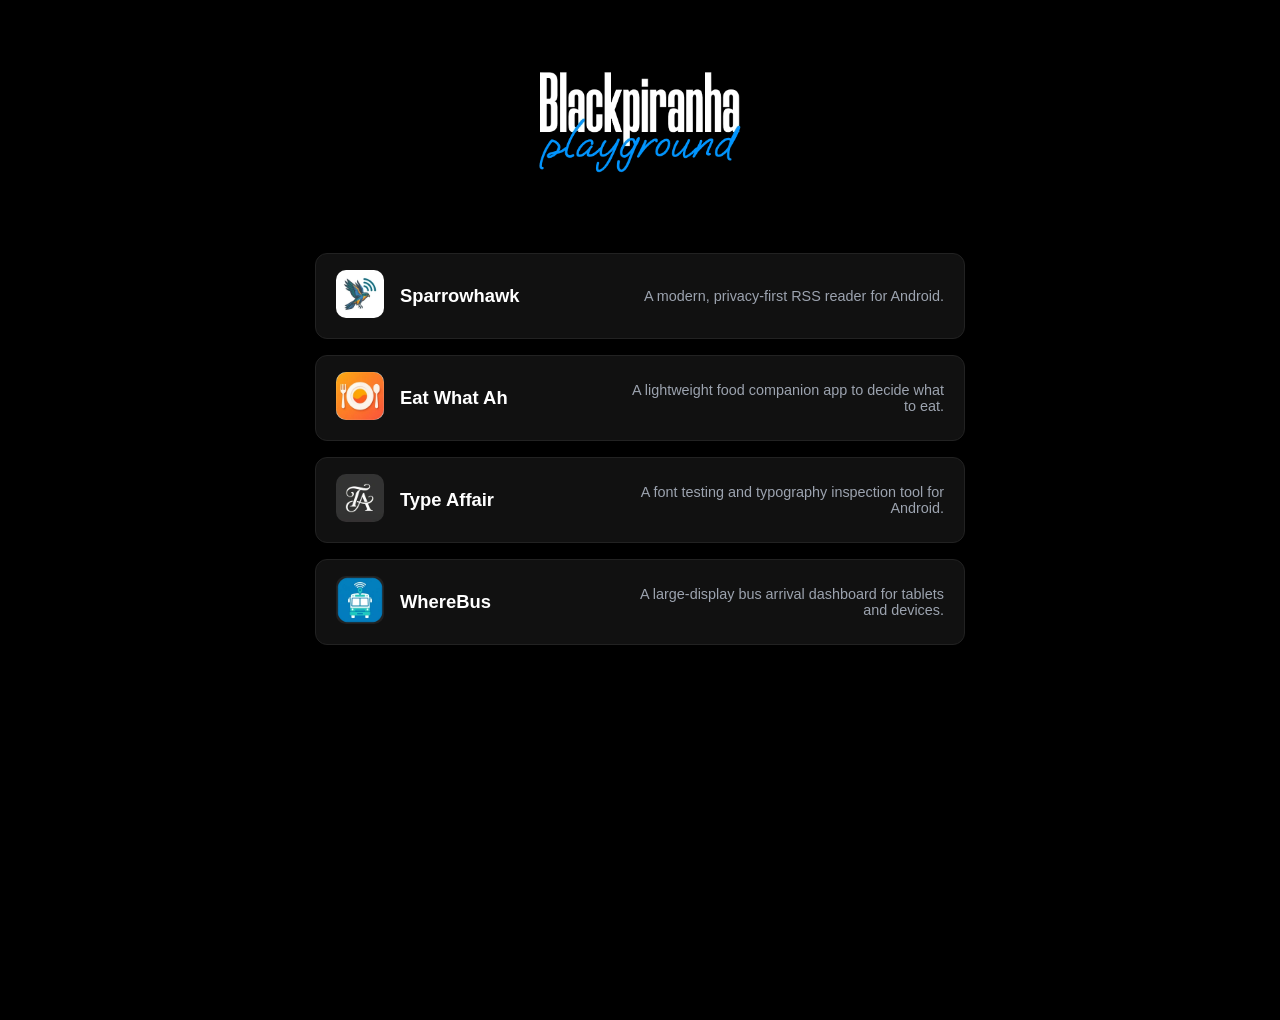
<file: index.html>
<!DOCTYPE html>
<html lang="en">
<head>
    <meta charset="UTF-8">
    <meta name="viewport" content="width=device-width, initial-scale=1.0">
    <title>Blackpiranha</title>
    <style>
        body {
            background-color: #000000;
            color: #ffffff;
            font-family: -apple-system, BlinkMacSystemFont, "Segoe UI", Roboto, Helvetica, Arial, sans-serif;
            margin: 0;
            padding: 60px 20px;
            display: flex;
            flex-direction: column;
            align-items: center;
            min-height: 100vh;
        }
        .container {
            width: 100%;
            max-width: 650px;
        }
        .logo-container {
            text-align: center;
            margin-bottom: 56px;
        }
        .logo-container img {
            max-width: 220px;
            height: auto;
        }
        .app-list {
            display: flex;
            flex-direction: column;
            gap: 16px;
        }
        .app-row {
            display: flex;
            align-items: center;
            justify-content: space-between;
            padding: 16px 20px;
            background: #111111;
            border: 1px solid #222222;
            border-radius: 12px;
            transition: border-color 0.2s ease, background 0.2s ease;
        }
        .app-row:hover {
            background: #181818;
            border-color: #333333;
        }
        .app-link {
            display: flex;
            align-items: center;
            gap: 16px;
            text-decoration: none;
            color: inherit;
        }
        .app-icon {
            width: 48px;
            height: 48px;
            border-radius: 10px;
            object-fit: cover;
            background: #222;
        }
        .app-name {
            font-size: 1.15rem;
            font-weight: 600;
            color: #ffffff;
        }
        .app-link:hover .app-name {
            color: #38bdf8;
        }
        .app-desc {
            font-size: 0.9rem;
            color: #9ca3af;
            text-align: right;
            max-width: 320px;
            margin-left: 16px;
        }
        @media (max-width: 650px) {
            .app-row {
                flex-direction: column;
                align-items: flex-start;
                gap: 12px;
            }
            .app-desc {
                text-align: left;
                max-width: 100%;
                margin-left: 0;
            }
        }
    </style>
</head>
<body>
    <div class="container">
        <div class="logo-container">
            <picture>
                <source srcset="assets/blackpiranha_playground_trans_white.webp" type="image/webp">
                <img src="assets/blackpiranha_playground_trans_white.png" alt="Blackpiranha" width="331" height="200" decoding="async" fetchpriority="high">
            </picture>
        </div>

        <div class="app-list">
            <div class="app-row">
                <a href="sparrowhawk/" class="app-link">
                    <picture>
                        <source srcset="assets/logo_sparrowhawk.webp" type="image/webp">
                        <img src="assets/logo_sparrowhawk.png" alt="Sparrowhawk" class="app-icon" width="128" height="128" decoding="async">
                    </picture>
                    <span class="app-name">Sparrowhawk</span>
                </a>
                <div class="app-desc">A modern, privacy-first RSS reader for Android.</div>
            </div>

            <div class="app-row">
                <a href="eat-what-ah/" class="app-link">
                    <picture>
                        <source srcset="assets/logo_eatwhatah.webp" type="image/webp">
                        <img src="assets/logo_eatwhatah.png" alt="Eat What Ah" class="app-icon" width="128" height="128" decoding="async">
                    </picture>
                    <span class="app-name">Eat What Ah</span>
                </a>
                <div class="app-desc">A lightweight food companion app to decide what to eat.</div>
            </div>

            <div class="app-row">
                <a href="type-affair/" class="app-link">
                    <picture>
                        <source srcset="assets/logo_typeaffair.webp" type="image/webp">
                        <img src="assets/logo_typeaffair.png" alt="Type Affair" class="app-icon" width="128" height="128" decoding="async">
                    </picture>
                    <span class="app-name">Type Affair</span>
                </a>
                <div class="app-desc">A font testing and typography inspection tool for Android.</div>
            </div>

            <div class="app-row">
                <a href="wherebus/" class="app-link">
                    <picture>
                        <source srcset="assets/logo_wherebus.webp" type="image/webp">
                        <img src="assets/logo_wherebus.png" alt="WhereBus" class="app-icon" width="128" height="128" decoding="async">
                    </picture>
                    <span class="app-name">WhereBus</span>
                </a>
                <div class="app-desc">A large-display bus arrival dashboard for tablets and devices.</div>
            </div>
        </div>
    </div>
</body>
</html>
</file>
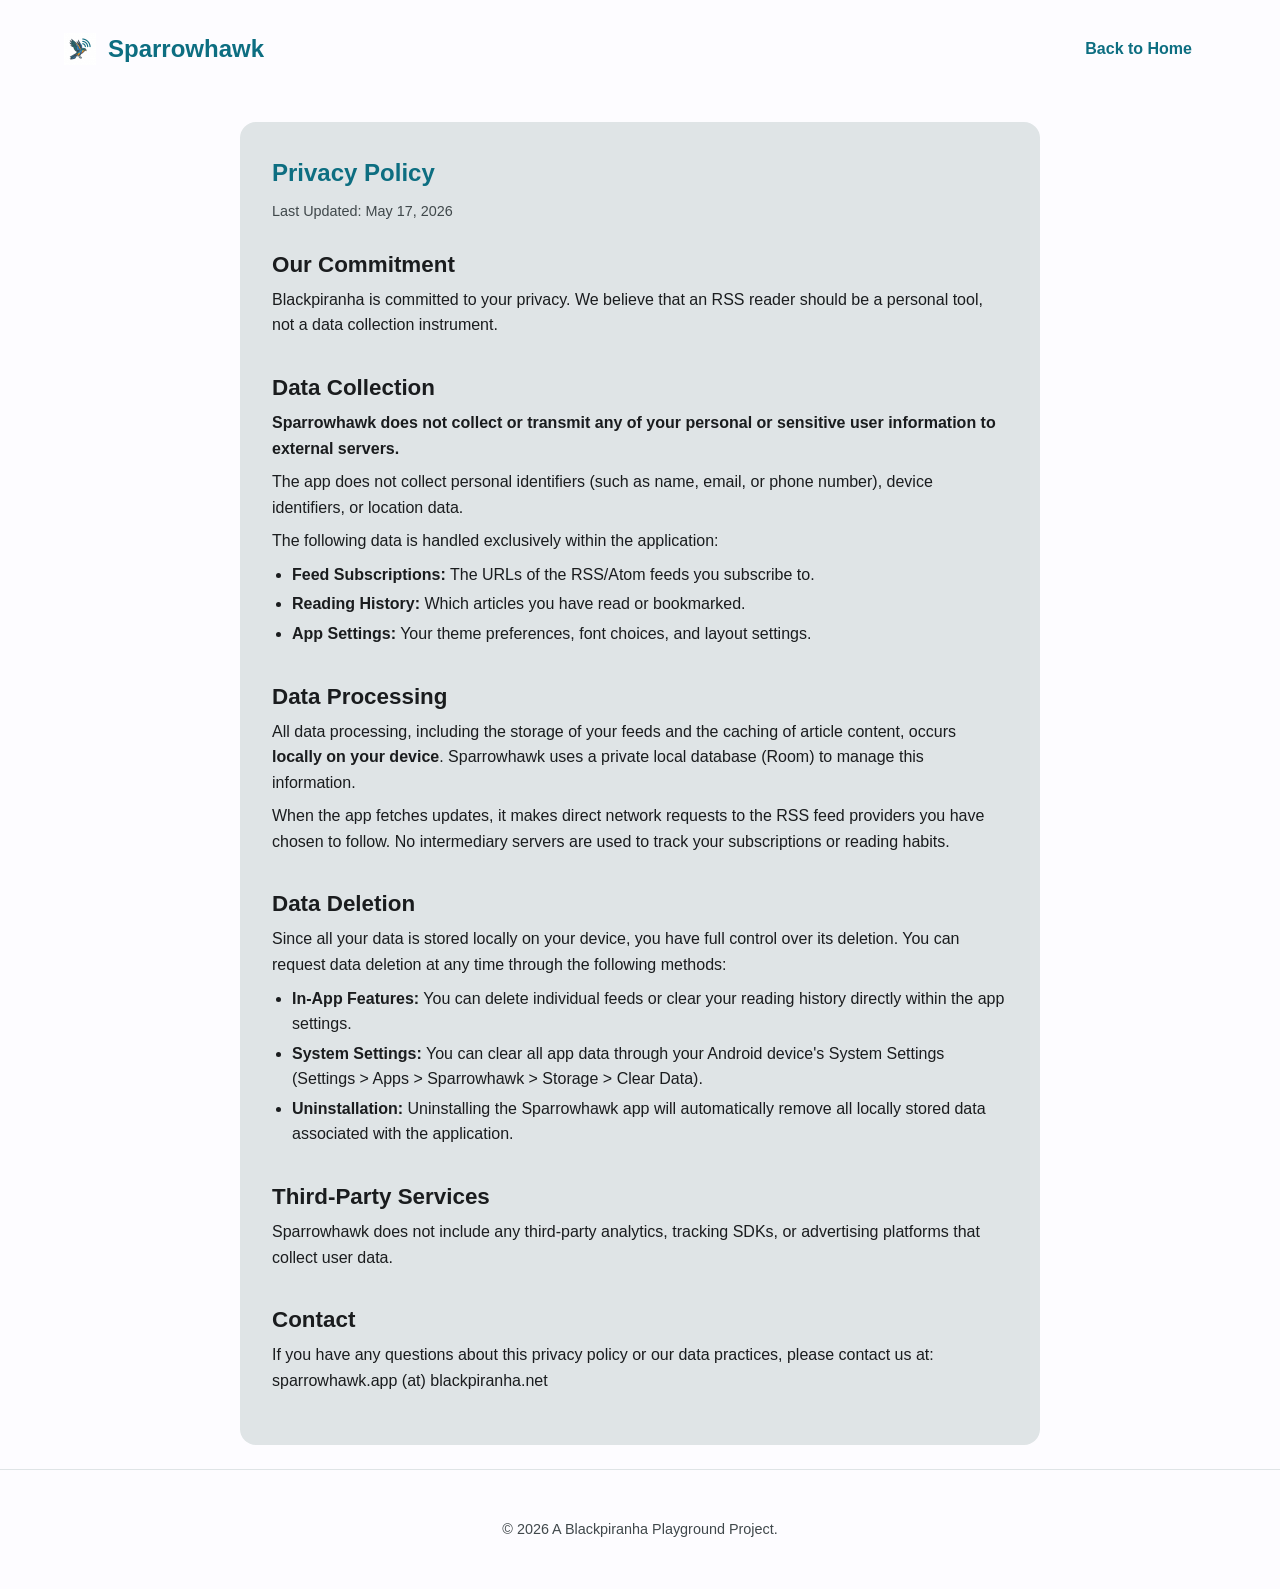
<file: privacy.html>
<!DOCTYPE html>
<html lang="en">
<head>
    <meta charset="UTF-8">
    <meta name="viewport" content="width=device-width, initial-scale=1.0">
    <title>Privacy Policy | Sparrowhawk</title>
    <link rel="stylesheet" href="style.css">
    <style>
        .policy-section { padding: 12px 0; margin-bottom: 0; }
        .policy-section h2 { margin-bottom: 4px; font-size: 1.4rem; }
        .policy-section p { margin-bottom: 8px; }
        .policy-section ul { margin-bottom: 8px; padding-left: 20px; }
        .policy-section li { margin-bottom: 4px; }
    </style>
</head>
<body>

    <header>
        <div class="container nav-content">
            <a href="index.html" class="logo">
                <img src="assets/logo.png" alt="Sparrowhawk Logo">
                <span>Sparrowhawk</span>
            </a>
            <nav>
                <a href="index.html" class="btn-primary" style="background: transparent; color: var(--primary-color);">Back to Home</a>
            </nav>
        </div>
    </header>

    <main class="container" style="padding: 24px 16px;">
        <article style="max-width: 800px; margin: 0 auto; background: var(--surface-variant); padding: 32px; border-radius: var(--radius-medium);">
            <h1 style="color: var(--primary-color); margin-bottom: 8px;">Privacy Policy</h1>
            <p style="font-size: 0.9rem; color: var(--on-surface-variant); margin-bottom: 12px;">Last Updated: May 17, 2026</p>

            <section class="policy-section">
                <h2>Our Commitment</h2>
                <p>Blackpiranha is committed to your privacy. We believe that an RSS reader should be a personal tool, not a data collection instrument.</p>
            </section>

            <section class="policy-section">
                <h2>Data Collection</h2>
                <p><strong>Sparrowhawk does not collect or transmit any of your personal or sensitive user information to external servers.</strong></p>
                <p>The app does not collect personal identifiers (such as name, email, or phone number), device identifiers, or location data.</p>
                <p>The following data is handled exclusively within the application:</p>
                <ul>
                    <li><strong>Feed Subscriptions:</strong> The URLs of the RSS/Atom feeds you subscribe to.</li>
                    <li><strong>Reading History:</strong> Which articles you have read or bookmarked.</li>
                    <li><strong>App Settings:</strong> Your theme preferences, font choices, and layout settings.</li>
                </ul>
            </section>

            <section class="policy-section">
                <h2>Data Processing</h2>
                <p>All data processing, including the storage of your feeds and the caching of article content, occurs <strong>locally on your device</strong>. Sparrowhawk uses a private local database (Room) to manage this information.</p>
                <p>When the app fetches updates, it makes direct network requests to the RSS feed providers you have chosen to follow. No intermediary servers are used to track your subscriptions or reading habits.</p>
            </section>

            <section class="policy-section">
                <h2>Data Deletion</h2>
                <p>Since all your data is stored locally on your device, you have full control over its deletion. You can request data deletion at any time through the following methods:</p>
                <ul>
                    <li><strong>In-App Features:</strong> You can delete individual feeds or clear your reading history directly within the app settings.</li>
                    <li><strong>System Settings:</strong> You can clear all app data through your Android device's System Settings (Settings > Apps > Sparrowhawk > Storage > Clear Data).</li>
                    <li><strong>Uninstallation:</strong> Uninstalling the Sparrowhawk app will automatically remove all locally stored data associated with the application.</li>
                </ul>
            </section>

            <section class="policy-section">
                <h2>Third-Party Services</h2>
                <p>Sparrowhawk does not include any third-party analytics, tracking SDKs, or advertising platforms that collect user data.</p>
            </section>

            <section class="policy-section">
                <h2>Contact</h2>
                <p>If you have any questions about this privacy policy or our data practices, please contact us at: sparrowhawk.app (at) blackpiranha.net</p>
            </section>
        </article>
    </main>

    <footer>
        <div class="container">
            <p>&copy; 2026 A Blackpiranha Playground Project.</p>
        </div>
    </footer>

</body>
</html>
</file>
<file: style.css>
/*
   Sparrowhawk App Stylesheet
   Designed with Material 3 Principles
*/

:root {
    /* Color Palette - Updated to match the Sparrowhawk Logo */
    --primary-color: #0d6e81; /* Teal from the signal waves */
    --on-primary-color: #ffffff;
    --primary-container: #ecf3f4; /* Light teal tint */
    --on-primary-container: #001f25;

    --accent-color: #f7a221; /* Orange from the hawk's details */
    --on-accent-color: #3e2e00;

    --secondary-color: #2b4562; /* Dark blue from the hawk's body */
    --on-secondary-color: #ffffff;

    --background-color: #fdfcff;
    --on-background-color: #1a1c1e;

    --surface-color: #fdfcff;
    --on-surface-color: #1a1c1e;
    --surface-variant: #dfe4e6;
    --on-surface-variant: #40484b;

    /* Typography */
    --font-heading: 'Segoe UI', Roboto, Helvetica, Arial, sans-serif;
    --font-body: 'Segoe UI', Roboto, Helvetica, Arial, sans-serif;

    /* Spacing & Radii */
    --radius-large: 28px;
    --radius-medium: 16px;
    --spacing-unit: 8px;
}

* {
    box-sizing: border-box;
    margin: 0;
    padding: 0;
}

body {
    font-family: var(--font-body);
    background-color: var(--background-color);
    color: var(--on-background-color);
    line-height: 1.6;
    -webkit-font-smoothing: antialiased;
}

/* Layout Containers */
.container {
    max-width: 1200px;
    margin: 0 auto;
    padding: 0 calc(var(--spacing-unit) * 3);
}

.main-content-wrapper {
    display: flex;
    gap: calc(var(--spacing-unit) * 6);
    margin-top: calc(var(--spacing-unit) * 6);
}

.primary-content {
    flex: 3;
}

.sidebar {
    flex: 1;
    min-width: 300px;
}

.sidebar-card {
    background-color: var(--surface-variant);
    padding: calc(var(--spacing-unit) * 4);
    border-radius: var(--radius-medium);
    position: sticky;
    top: 100px;
}

.release-item {
    margin-bottom: 24px;
    padding-bottom: 16px;
    border-bottom: 1px solid rgba(0,0,0,0.1);
}

.release-item:last-child {
    border-bottom: none;
    margin-bottom: 0;
}

.release-version {
    font-weight: 700;
    color: var(--primary-color);
    display: block;
}

.release-date {
    font-size: 0.8rem;
    color: var(--on-surface-variant);
    display: block;
    margin-bottom: 8px;
}

.release-notes {
    padding-left: 20px;
    font-size: 0.9rem;
}

.release-notes li {
    margin-bottom: 4px;
}

section {
    padding: calc(var(--spacing-unit) * 10) 0;
}

/* Header & Nav */
header {
    padding: calc(var(--spacing-unit) * 3) 0;
    background-color: var(--background-color);
    position: sticky;
    top: 0;
    z-index: 100;
}

.nav-content {
    display: flex;
    justify-content: space-between;
    align-items: center;
}

.logo {
    font-weight: 700;
    font-size: 1.5rem;
    color: var(--primary-color);
    text-decoration: none;
    display: flex;
    align-items: center;
    gap: 12px;
}

.logo img {
    height: 32px;
}

/* Hero Section */
.hero {
    text-align: center;
    background-color: var(--secondary-color);
    color: var(--on-secondary-color);
    border-radius: 0 0 var(--radius-large) var(--radius-large);
    padding: calc(var(--spacing-unit) * 12) 0;
}

.hero h1 {
    font-size: 3.5rem;
    font-weight: 800;
    margin-bottom: calc(var(--spacing-unit) * 2);
    color: var(--accent-color);
}

.hero p {
    font-size: 1.25rem;
    max-width: 600px;
    margin: 0 auto calc(var(--spacing-unit) * 5);
    opacity: 0.9;
}

.btn-primary {
    background-color: var(--primary-color);
    color: var(--on-primary-color);
    padding: 12px 24px;
    border-radius: 100px;
    text-decoration: none;
    font-weight: 600;
    transition: transform 0.2s, box-shadow 0.2s;
    display: inline-block;
}

.btn-primary:hover {
    transform: translateY(-2px);
    box-shadow: 0 4px 12px rgba(0,0,0,0.15);
}

/* Features Grid */
.features-grid {
    display: grid;
    grid-template-columns: repeat(auto-fit, minmax(280px, 1fr));
    gap: calc(var(--spacing-unit) * 4);
    margin-top: calc(var(--spacing-unit) * 6);
}

.feature-card {
    background-color: var(--surface-variant);
    padding: calc(var(--spacing-unit) * 4);
    border-radius: var(--radius-medium);
    transition: transform 0.2s;
}

.feature-card:hover {
    transform: translateY(-4px);
}

.feature-card h3 {
    color: var(--primary-color);
    margin-bottom: 12px;
}

/* Developer Section */
.developer-section {
    background-color: var(--primary-color);
    color: var(--on-primary-color);
    border-radius: var(--radius-large);
    margin: calc(var(--spacing-unit) * 4) 0;
}

.developer-content {
    display: flex;
    align-items: center;
    gap: calc(var(--spacing-unit) * 6);
    flex-wrap: wrap;
    padding: calc(var(--spacing-unit) * 6);
}

.dev-text {
    flex: 1;
    min-width: 300px;
}

.dev-text h2 {
    margin-bottom: 16px;
    font-size: 2rem;
}

/* Footer */
footer {
    text-align: center;
    padding: calc(var(--spacing-unit) * 6) 0;
    border-top: 1px solid var(--surface-variant);
    color: var(--on-surface-variant);
    font-size: 0.9rem;
}

/* Responsive Adjustments */
@media (max-width: 1024px) {
    .main-content-wrapper {
        flex-direction: column;
    }

    .sidebar-card {
        position: static;
    }
}

@media (max-width: 768px) {
    .hero h1 {
        font-size: 2.5rem;
    }

    .hero {
        padding: calc(var(--spacing-unit) * 8) 0;
    }

    .developer-content {
        text-align: center;
        flex-direction: column;
        padding: calc(var(--spacing-unit) * 4);
    }

    .dev-text {
        min-width: unset;
        width: 100%;
    }
}
</file>
